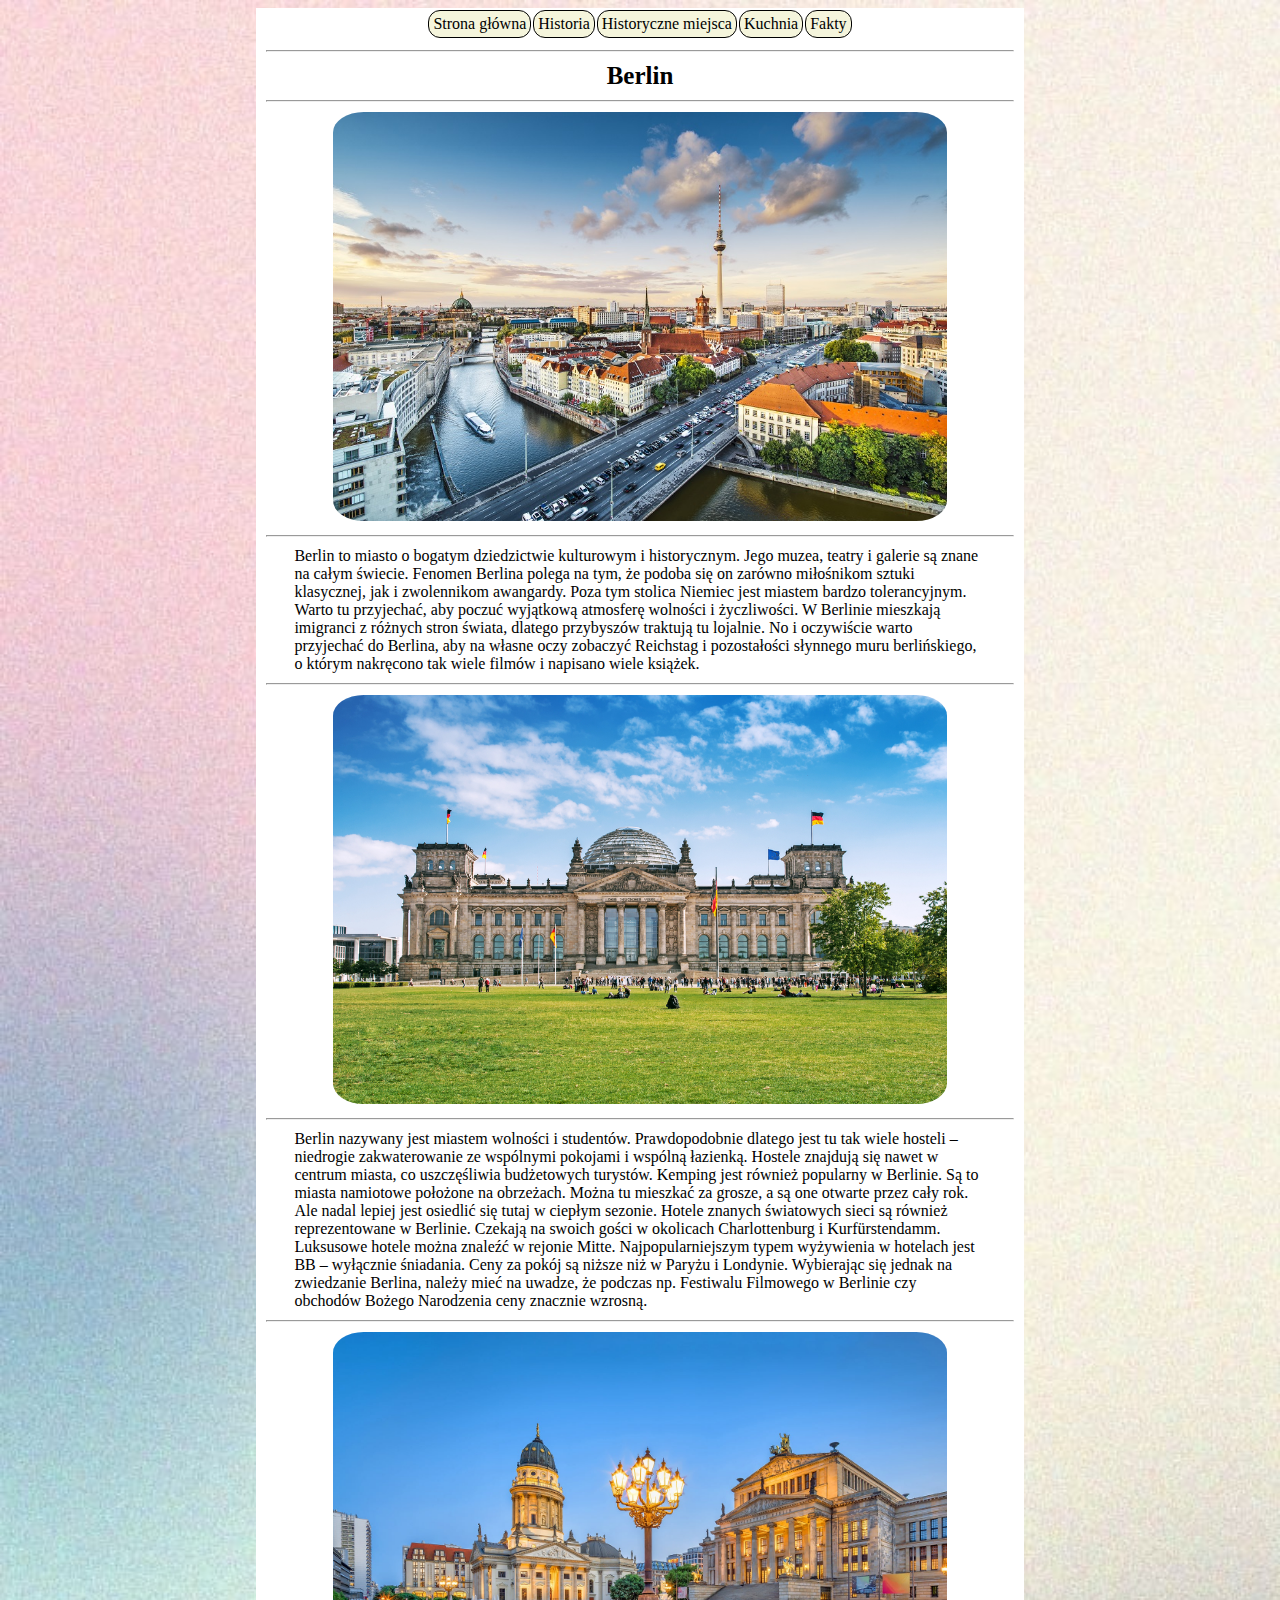
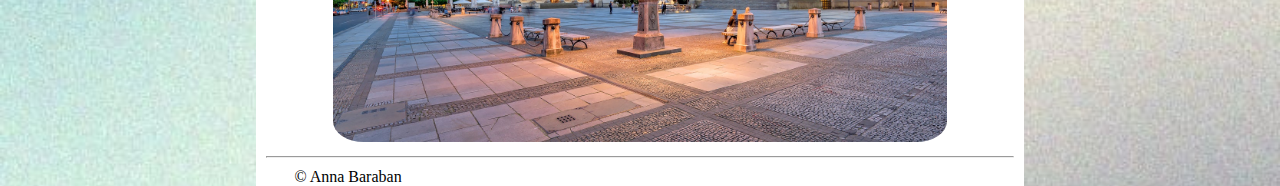
<file: index.html>
<!DOCTYPE html>
<html lang="pl">
<head>
  <meta charset="UTF-8">
  <meta name="viewport" content="width=device-width, initial-scale=1.0">
  <title>Berlin</title>
  <link rel="stylesheet" href="style.css" type="text/css"/>
</head>
<body>
  <div class="container">
    <table id="menu">
      <tr>
        <td><a href="index.html">Strona główna</a></td>
        <td><a href="historia.html">Historia</a></td>
        <td><a href="historycznemiejsca.html">Historyczne miejsca</a></td>
        <td><a href="kuchnia.html">Kuchnia</a></td>
        <td><a href="fakty.html">Fakty</a></td>
      </tr>
    </table>
    <hr>
    <h5>Berlin</h5>
    <hr>
    <img class="photo" src="IMG/berlin.jpeg">
    <hr>
    <p>Berlin to miasto o bogatym dziedzictwie kulturowym i historycznym. Jego muzea, teatry i galerie są znane na całym świecie. Fenomen Berlina polega na tym, że podoba się on zarówno miłośnikom sztuki klasycznej, jak i zwolennikom awangardy.
       Poza tym stolica Niemiec jest miastem bardzo tolerancyjnym. Warto tu przyjechać, aby poczuć wyjątkową atmosferę wolności i życzliwości. W Berlinie mieszkają imigranci z różnych stron świata, dlatego przybyszów traktują tu lojalnie.
       No i oczywiście warto przyjechać do Berlina, aby na własne oczy zobaczyć Reichstag i pozostałości słynnego muru berlińskiego, o którym nakręcono tak wiele filmów i napisano wiele książek.
    </p>
    <hr>
    <img class="photo" src="IMG/rejh.png">
    <hr>
    <p>Berlin nazywany jest miastem wolności i studentów. Prawdopodobnie dlatego jest tu tak wiele hosteli – niedrogie zakwaterowanie ze wspólnymi pokojami i wspólną łazienką. Hostele znajdują się nawet w centrum miasta, co uszczęśliwia budżetowych turystów. Kemping jest również popularny w Berlinie. Są to miasta namiotowe położone na obrzeżach. Można tu mieszkać za grosze, a są one otwarte przez cały rok. Ale nadal lepiej jest osiedlić się tutaj w ciepłym sezonie. Hotele znanych światowych sieci są również reprezentowane w Berlinie. Czekają na swoich gości w okolicach Charlottenburg i Kurfürstendamm. Luksusowe hotele można znaleźć w rejonie Mitte. Najpopularniejszym typem wyżywienia w hotelach jest BB – wyłącznie śniadania. Ceny za pokój są niższe niż w Paryżu i Londynie. Wybierając się jednak na zwiedzanie Berlina, należy mieć na uwadze, że podczas np. Festiwalu Filmowego w Berlinie czy obchodów Bożego Narodzenia ceny znacznie wzrosną.</p>
    <hr>
    <img class="photo" src="IMG/ulica.jpg">
    <hr>
    <p>&copy Anna Baraban</p>
   </div>
</body>
</html>
</file>
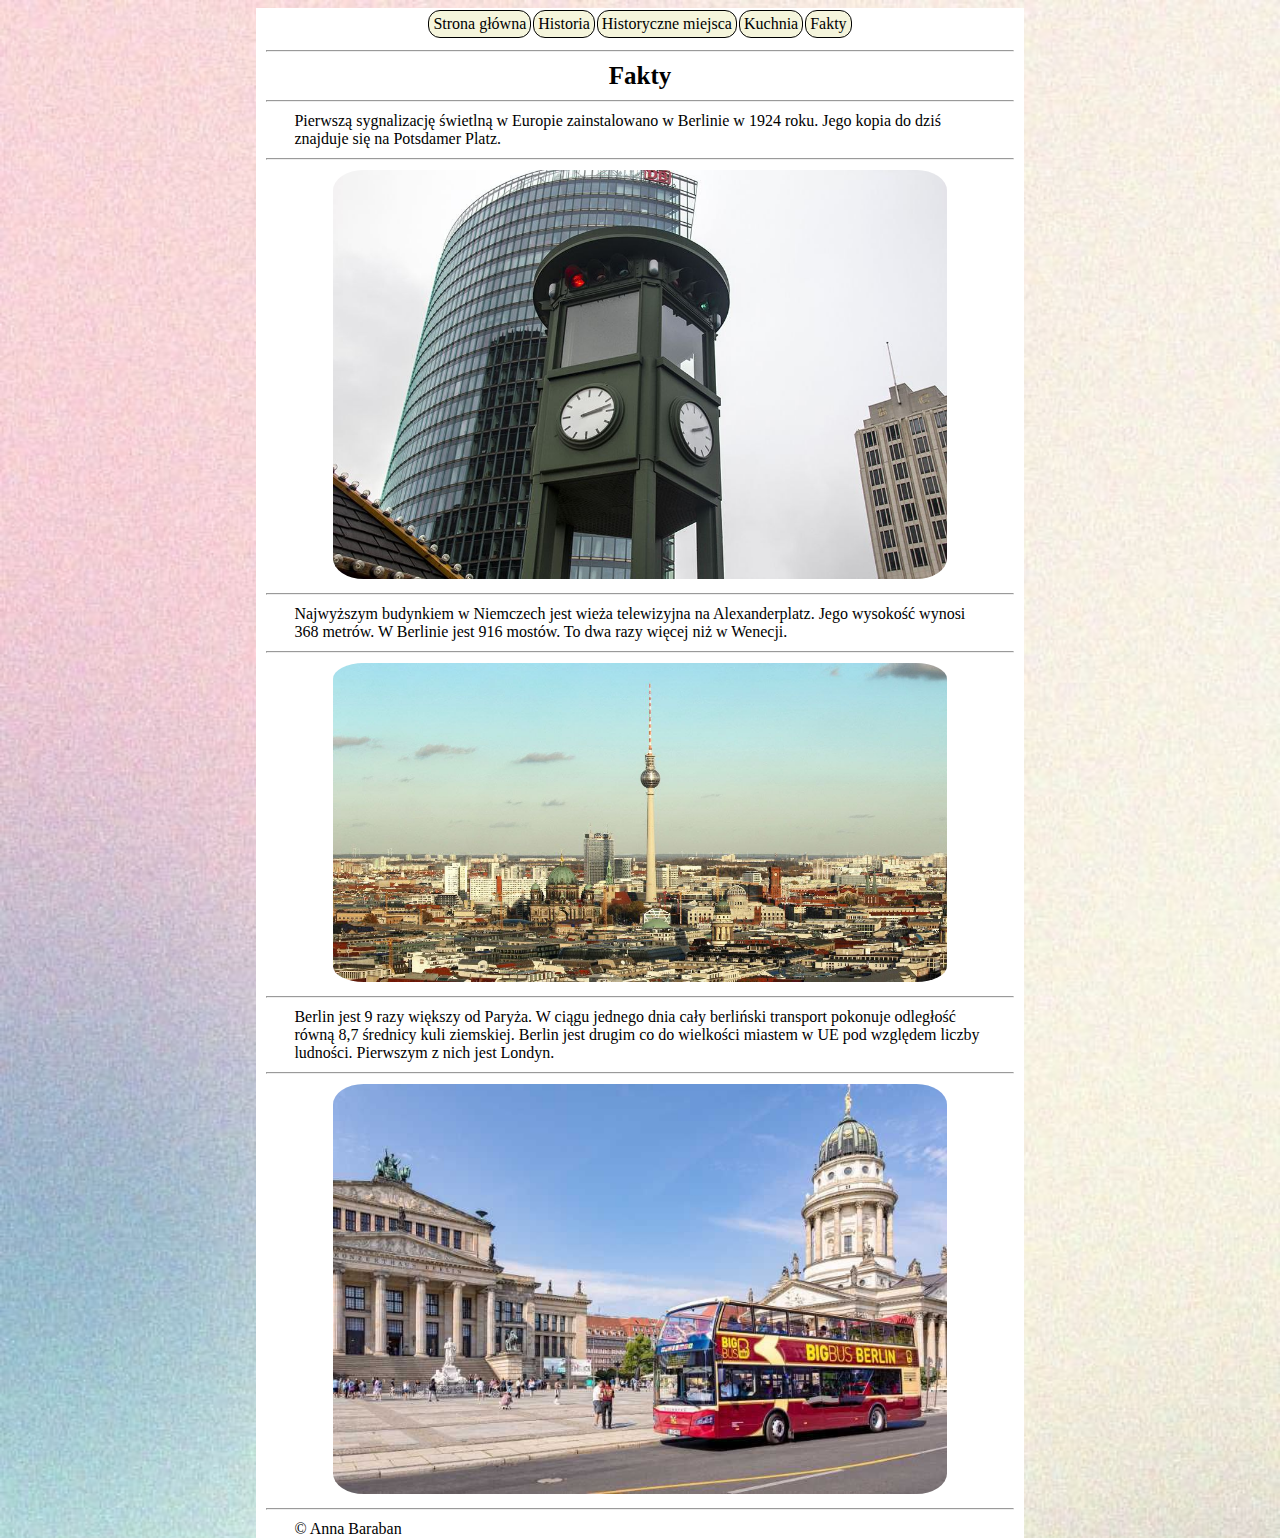
<file: fakty.html>
<!DOCTYPE html>
<html lang="pl">
<head>
  <meta charset="UTF-8">
  <meta name="viewport" content="width=device-width, initial-scale=1.0">
  <title>Berlin</title>
  <link rel="stylesheet" href="style.css" type="text/css"/>
</head>
<body>
  <div class="container">
    <table id="menu">
      <tr>
        <td><a href="index.html">Strona główna</a></td>
        <td><a href="historia.html">Historia</a></td>
        <td><a href="historycznemiejsca.html">Historyczne miejsca</a></td>
        <td><a href="kuchnia.html">Kuchnia</a></td>
        <td><a href="fakty.html">Fakty</a></td>
      </tr>
    </table>
    <hr>
    <h5>Fakty</h5>
    <hr>
    <p>Pierwszą sygnalizację świetlną w Europie zainstalowano w Berlinie w 1924 roku. Jego kopia do dziś znajduje się na Potsdamer Platz.</p>
    <hr>
    <img src="IMG/fakt0.jpg" class="photo">
    <hr>
    <p>Najwyższym budynkiem w Niemczech jest wieża telewizyjna na Alexanderplatz.  Jego wysokość wynosi 368 metrów.
      W Berlinie jest 916 mostów. To dwa razy więcej niż w Wenecji.</p>
    <hr>
    <img src="IMG/fakt1.jpg" class="photo">
    <hr>
    <p>Berlin jest 9 razy większy od Paryża.
      W ciągu jednego dnia cały berliński transport pokonuje odległość równą 8,7 średnicy kuli ziemskiej.
      Berlin jest drugim co do wielkości miastem w UE pod względem liczby ludności. Pierwszym z nich jest Londyn.</p>
    <hr>
    <img src="IMG/fakt2.jpg" class="photo">
    <hr>
    <p>&copy Anna Baraban</p>
  </div>
</body>
</html>
</file>
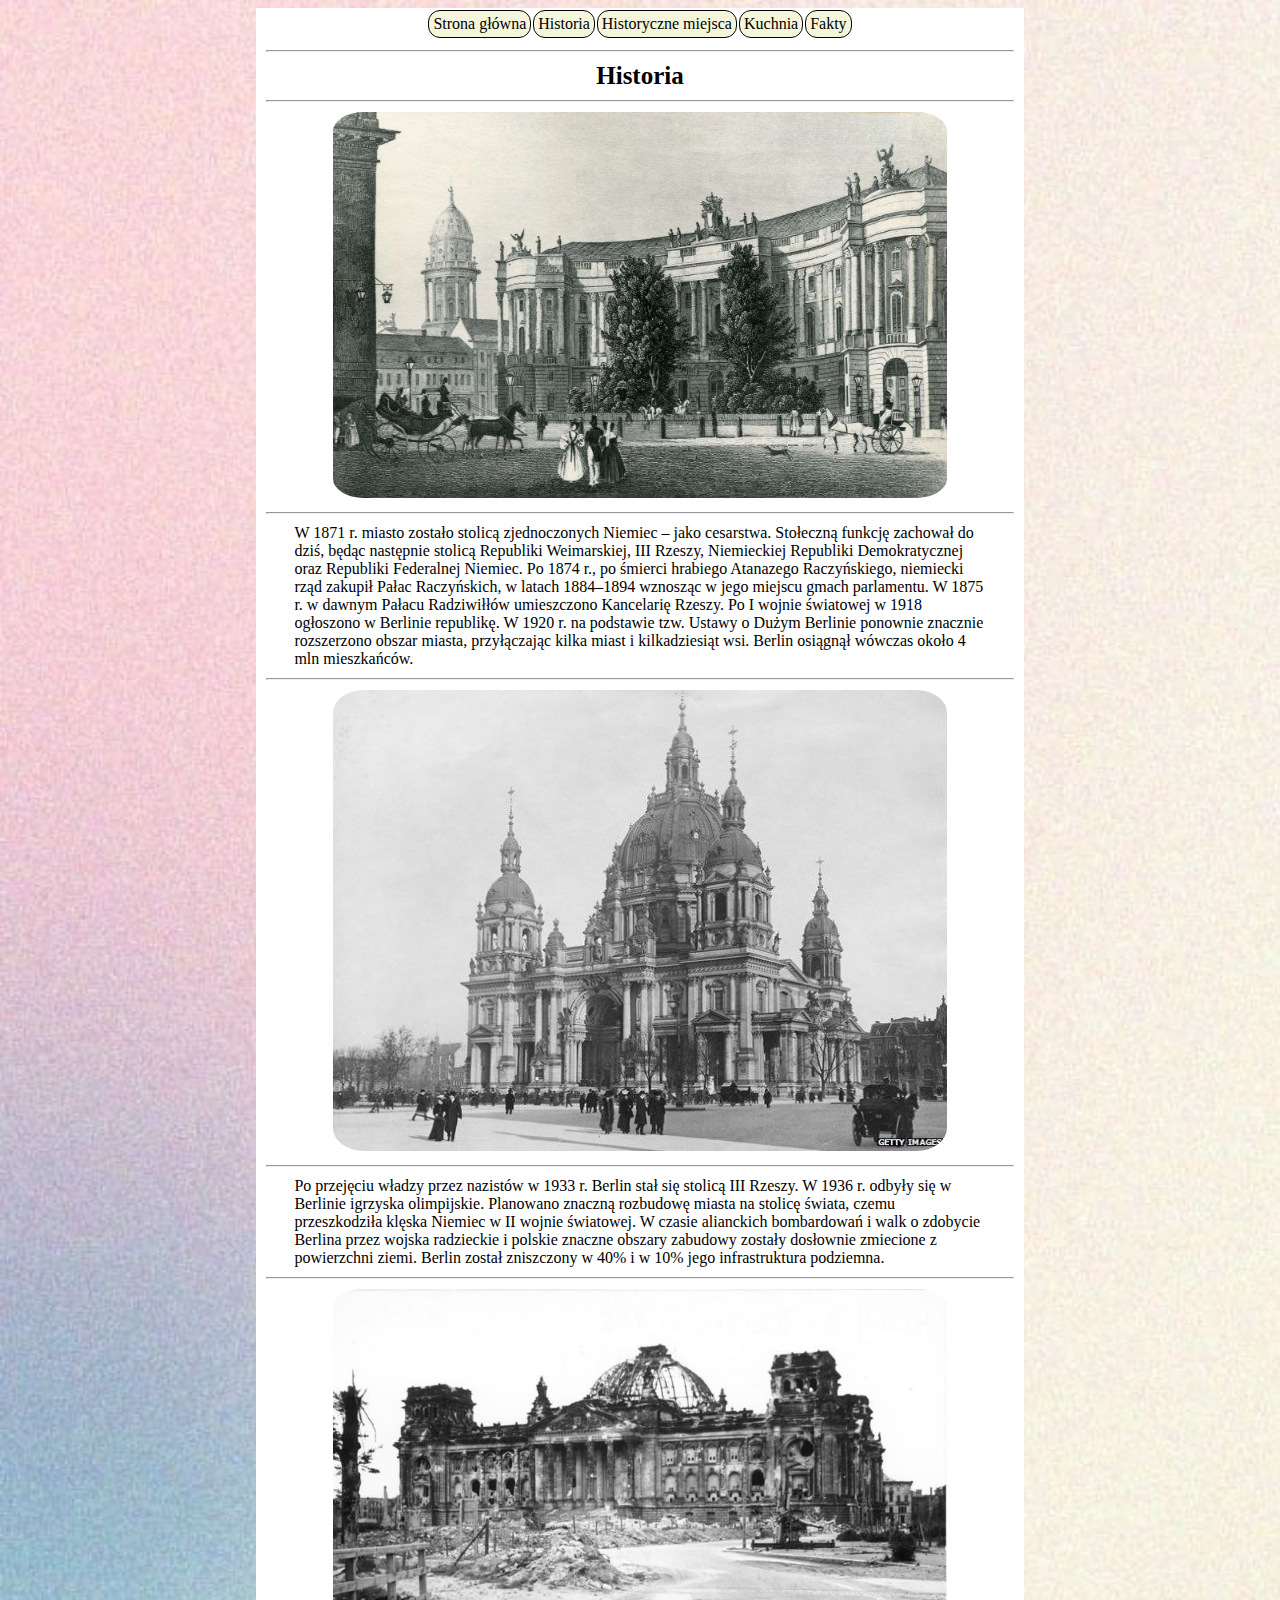
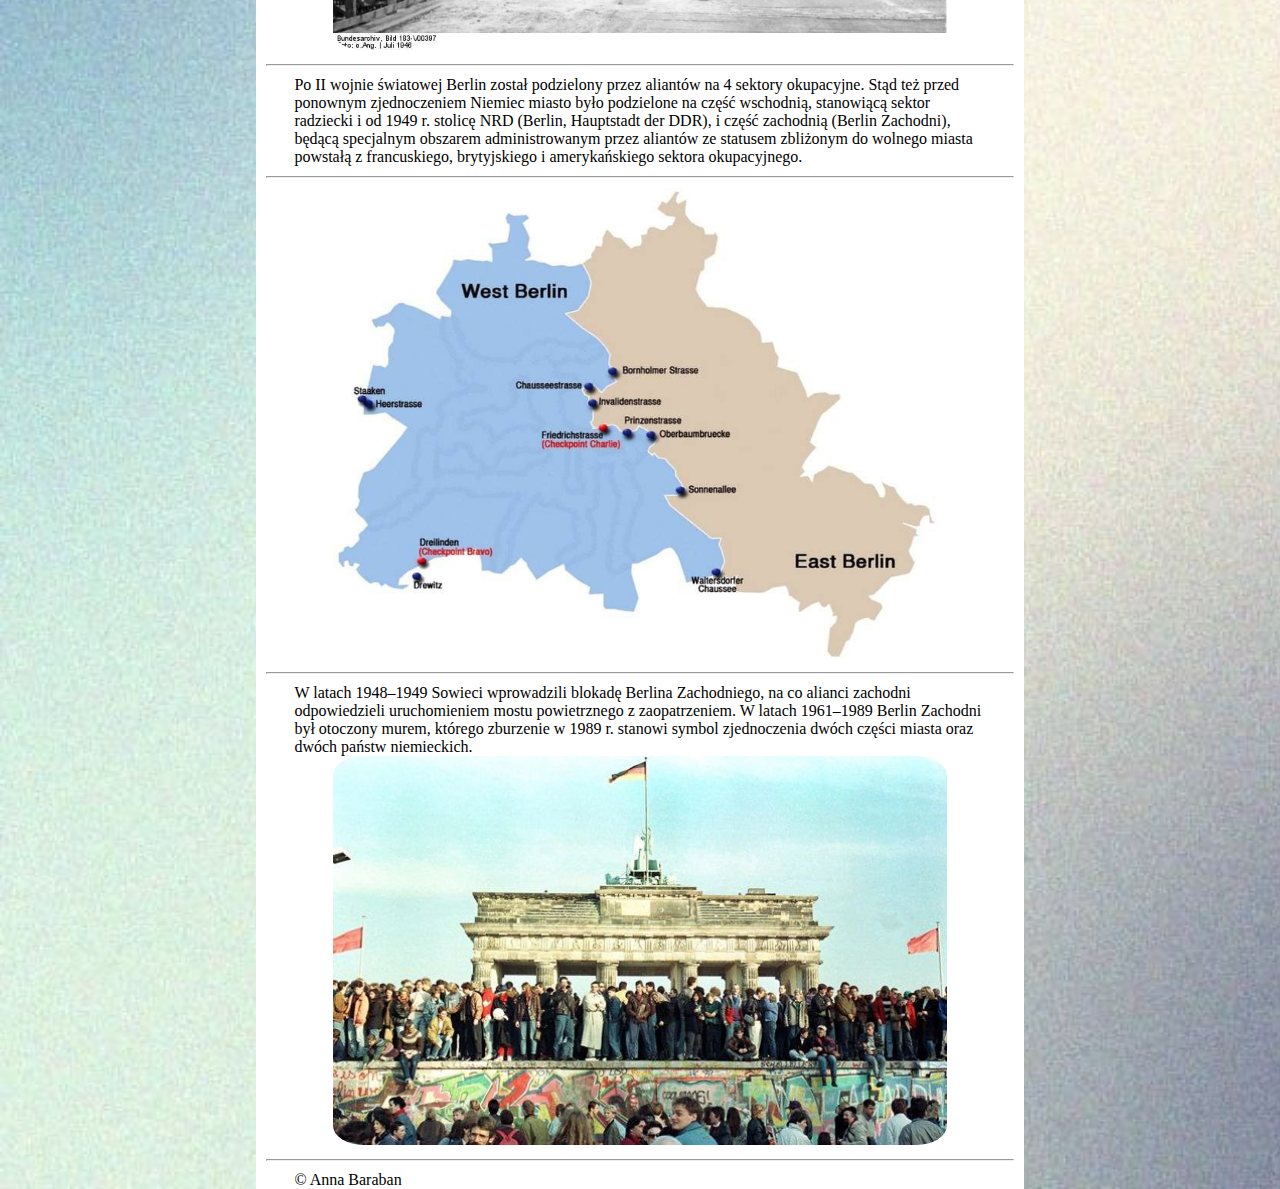
<file: historia.html>
<!DOCTYPE html>
<html lang="pl">
<head>
  <meta charset="UTF-8">
  <meta name="viewport" content="width=device-width, initial-scale=1.0">
  <title>Berlin</title>
  <link rel="stylesheet" href="style.css" type="text/css"/>
</head>
<body>
  <div class="container">
    <table id="menu">
      <tr>
        <td><a href="index.html">Strona główna</a></td>
        <td><a href="historia.html">Historia</a></td>
        <td><a href="historycznemiejsca.html">Historyczne miejsca</a></td>
        <td><a href="kuchnia.html">Kuchnia</a></td>
        <td><a href="fakty.html">Fakty</a></td>
      </tr>
    </table>
    <hr>
    <h5>Historia</h5>
    <hr>
    <img src="IMG/hist0.jpg" class="photo">
    <hr>
    <p>W 1871 r. miasto zostało stolicą zjednoczonych Niemiec – jako cesarstwa.
      Stołeczną funkcję zachował do dziś, będąc następnie stolicą Republiki Weimarskiej, III Rzeszy, Niemieckiej Republiki Demokratycznej oraz Republiki Federalnej Niemiec. Po 1874 r., po śmierci hrabiego Atanazego Raczyńskiego, niemiecki rząd zakupił Pałac Raczyńskich, w latach 1884–1894 wznosząc w jego miejscu gmach parlamentu. W 1875 r. w dawnym Pałacu Radziwiłłów umieszczono Kancelarię Rzeszy.
   Po I wojnie światowej w 1918 ogłoszono w Berlinie republikę. W 1920 r. na podstawie tzw. Ustawy o Dużym Berlinie ponownie znacznie rozszerzono obszar miasta, przyłączając kilka miast i kilkadziesiąt wsi. Berlin osiągnął wówczas około 4 mln mieszkańców.</p>
    <hr>
    <img src="IMG/hist1.jpg" class="photo">
    <hr>
    <p>Po przejęciu władzy przez nazistów w 1933 r. Berlin stał się stolicą III Rzeszy. W 1936 r. odbyły się w Berlinie igrzyska olimpijskie. Planowano znaczną rozbudowę miasta na stolicę świata, czemu przeszkodziła klęska Niemiec w II wojnie światowej. W czasie alianckich bombardowań i walk o zdobycie Berlina przez wojska radzieckie i polskie znaczne obszary zabudowy zostały dosłownie zmiecione z powierzchni ziemi. Berlin został zniszczony w 40% i w 10% jego infrastruktura podziemna.</p>
    <hr>
    <img src="IMG/hist2.jpg" class="photo">
    <hr>
    <p> Po II wojnie światowej Berlin został podzielony przez aliantów na 4 sektory okupacyjne. Stąd też przed ponownym zjednoczeniem Niemiec miasto było podzielone na część wschodnią, stanowiącą sektor radziecki i od 1949 r. stolicę NRD (Berlin, Hauptstadt der DDR), i część zachodnią (Berlin Zachodni), będącą specjalnym obszarem administrowanym przez aliantów ze statusem zbliżonym do wolnego miasta powstałą z francuskiego, brytyjskiego i amerykańskiego sektora okupacyjnego. </p>
    <hr>
    <img src="IMG/hist3.jpg" class="photo">
    <hr>
    <p>W latach 1948–1949 Sowieci wprowadzili blokadę Berlina Zachodniego, na co alianci zachodni odpowiedzieli uruchomieniem mostu powietrznego z zaopatrzeniem. W latach 1961–1989 Berlin Zachodni był otoczony murem, którego zburzenie w 1989 r. stanowi symbol zjednoczenia dwóch części miasta oraz dwóch państw niemieckich.</p>
    <img src="IMG/hist5.jpg" class="photo">
    <hr>
    <p>&copy Anna Baraban</p>
  </div>
</body>
</html>
</file>
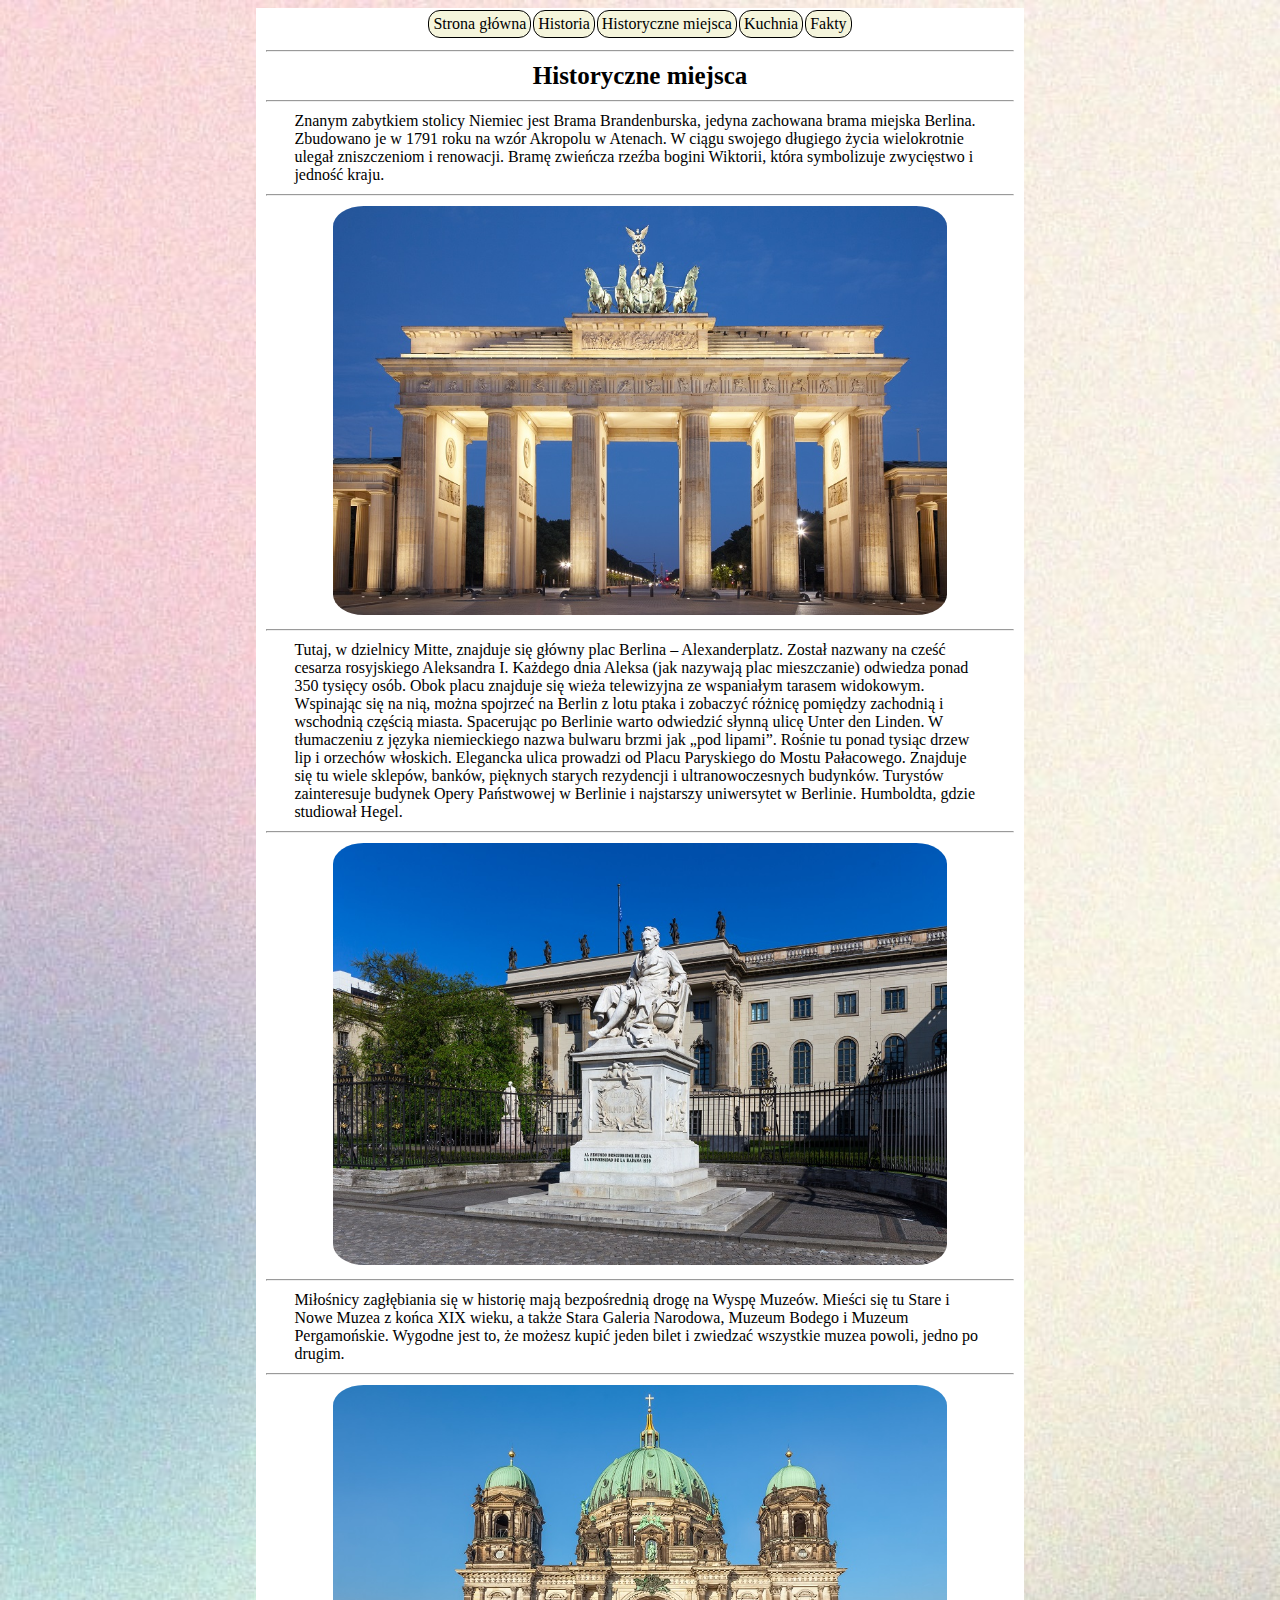
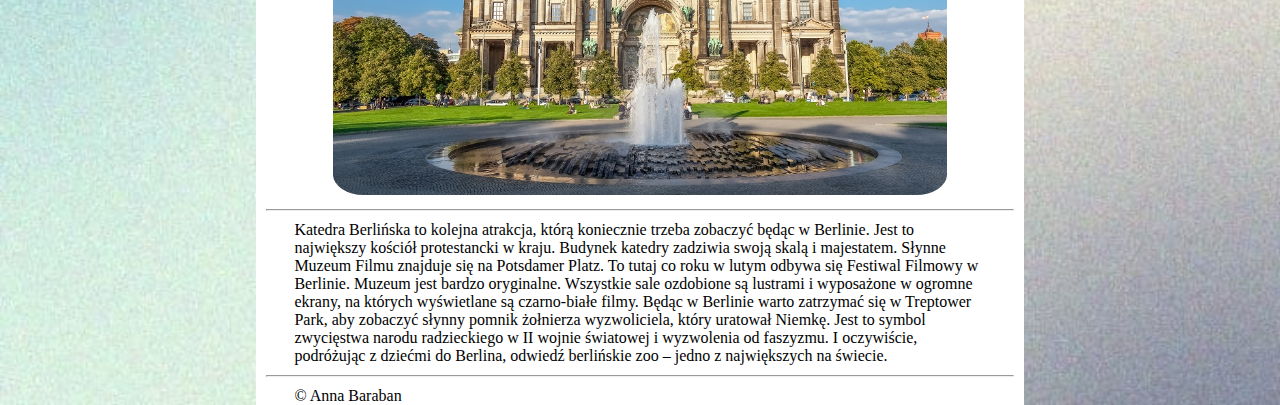
<file: historycznemiejsca.html>
<!DOCTYPE html>
<html lang="pl">
<head>
  <meta charset="UTF-8">
  <meta name="viewport" content="width=device-width, initial-scale=1.0">
  <title>Berlin</title>
  <link rel="stylesheet" href="style.css" type="text/css"/>
</head>
<body>
  <div class="container">
    <table id="menu">
      <tr>
        <td><a href="index.html">Strona główna</a></td>
        <td><a href="historia.html">Historia</a></td>
        <td><a href="historycznemiejsca.html">Historyczne miejsca</a></td>
        <td><a href="kuchnia.html">Kuchnia</a></td>
        <td><a href="fakty.html">Fakty</a></td>
      </tr>
    </table>
    <hr>
    <h5>Historyczne miejsca</h5>
    <hr>
    <p>
      Znanym zabytkiem stolicy Niemiec jest Brama Brandenburska, jedyna zachowana brama miejska Berlina. Zbudowano je w 1791 roku na wzór Akropolu w Atenach. W ciągu swojego długiego życia wielokrotnie ulegał zniszczeniom i renowacji. Bramę zwieńcza rzeźba bogini Wiktorii, która symbolizuje zwycięstwo i jedność kraju.
    </p>
    <hr>
    <img src="IMG/miej0.jpg" class="photo">
    <hr>
    <p>
      Tutaj, w dzielnicy Mitte, znajduje się główny plac Berlina – Alexanderplatz. Został nazwany na cześć cesarza rosyjskiego Aleksandra I. Każdego dnia Aleksa (jak nazywają plac mieszczanie) odwiedza ponad 350 tysięcy osób. Obok placu znajduje się wieża telewizyjna ze wspaniałym tarasem widokowym. Wspinając się na nią, można spojrzeć na Berlin z lotu ptaka i zobaczyć różnicę pomiędzy zachodnią i wschodnią częścią miasta. Spacerując po Berlinie warto odwiedzić słynną ulicę Unter den Linden. W tłumaczeniu z języka niemieckiego nazwa bulwaru brzmi jak „pod lipami”. Rośnie tu ponad tysiąc drzew lip i orzechów włoskich. Elegancka ulica prowadzi od Placu Paryskiego do Mostu Pałacowego. Znajduje się tu wiele sklepów, banków, pięknych starych rezydencji i ultranowoczesnych budynków. Turystów zainteresuje budynek Opery Państwowej w Berlinie i najstarszy uniwersytet w Berlinie. Humboldta, gdzie studiował Hegel.
    </p>
    <hr>
    <img src="IMG/miej1.jpg" class="photo">
    <hr>
    <p>
      Miłośnicy zagłębiania się w historię mają bezpośrednią drogę na Wyspę Muzeów. Mieści się tu Stare i Nowe Muzea z końca XIX wieku, a także Stara Galeria Narodowa, Muzeum Bodego i Muzeum Pergamońskie. Wygodne jest to, że możesz kupić jeden bilet i zwiedzać wszystkie muzea powoli, jedno po drugim.
    </p>
    <hr>
    <img src="IMG/miej2.jpg" class="photo">
    <hr>
    <p>
      Katedra Berlińska to kolejna atrakcja, którą koniecznie trzeba zobaczyć będąc w Berlinie. Jest to największy kościół protestancki w kraju. Budynek katedry zadziwia swoją skalą i majestatem.

Słynne Muzeum Filmu znajduje się na Potsdamer Platz. To tutaj co roku w lutym odbywa się Festiwal Filmowy w Berlinie. Muzeum jest bardzo oryginalne. Wszystkie sale ozdobione są lustrami i wyposażone w ogromne ekrany, na których wyświetlane są czarno-białe filmy. Będąc w Berlinie warto zatrzymać się w Treptower Park, aby zobaczyć słynny pomnik żołnierza wyzwoliciela, który uratował Niemkę. Jest to symbol zwycięstwa narodu radzieckiego w II wojnie światowej i wyzwolenia od faszyzmu. I oczywiście, podróżując z dziećmi do Berlina, odwiedź berlińskie zoo – jedno z największych na świecie.
    </p>
    <hr>
    <p>&copy Anna Baraban</p>
  </div>
</body>
</html>
</file>
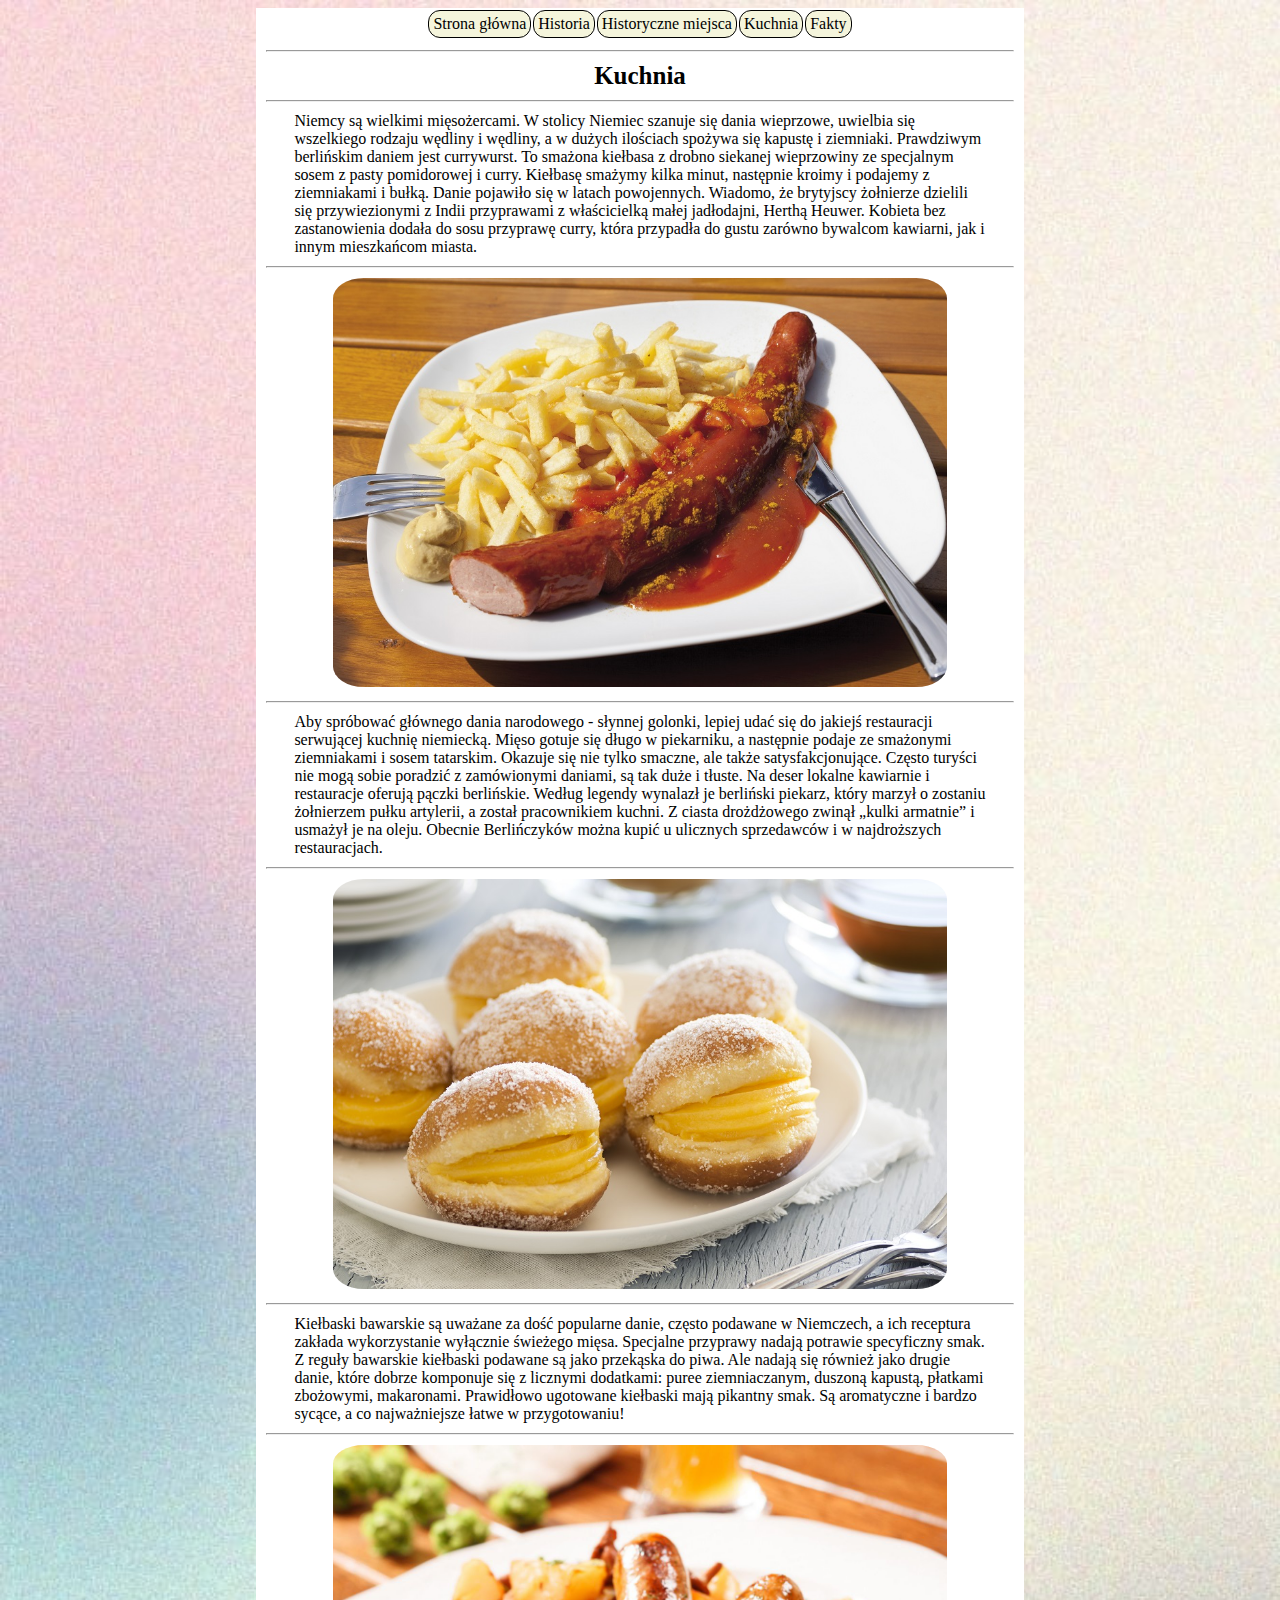
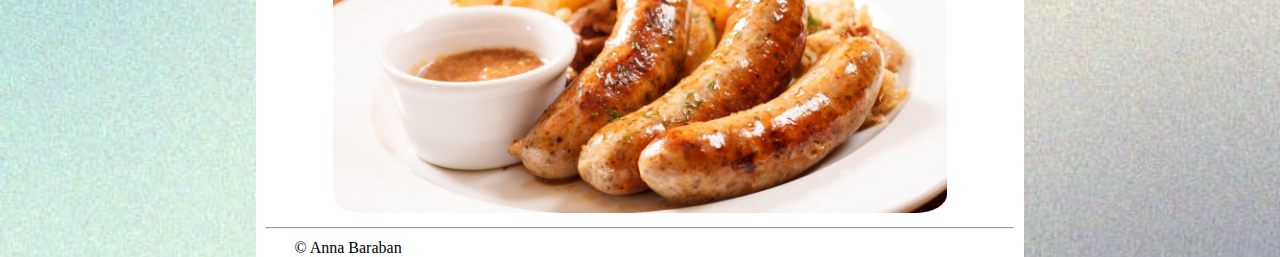
<file: kuchnia.html>
<!DOCTYPE html>
<html lang="pl">
<head>
  <meta charset="UTF-8">
  <meta name="viewport" content="width=device-width, initial-scale=1.0">
  <title>Berlin</title>
  <link rel="stylesheet" href="style.css" type="text/css"/>
</head>
<body>
  <div class="container">
    <table id="menu">
      <tr>
        <td><a href="index.html">Strona główna</a></td>
        <td><a href="historia.html">Historia</a></td>
        <td><a href="historycznemiejsca.html">Historyczne miejsca</a></td>
        <td><a href="kuchnia.html">Kuchnia</a></td>
        <td><a href="fakty.html">Fakty</a></td>
      </tr>
    </table>
    <hr>
    <h5>Kuchnia</h5>
    <hr>
    <p>Niemcy są wielkimi mięsożercami. W stolicy Niemiec szanuje się dania wieprzowe, uwielbia się wszelkiego rodzaju wędliny i wędliny, a w dużych ilościach spożywa się kapustę i ziemniaki. Prawdziwym berlińskim daniem jest currywurst. To smażona kiełbasa z drobno siekanej wieprzowiny ze specjalnym sosem z pasty pomidorowej i curry. Kiełbasę smażymy kilka minut, następnie kroimy i podajemy z ziemniakami i bułką. Danie pojawiło się w latach powojennych. Wiadomo, że brytyjscy żołnierze dzielili się przywiezionymi z Indii przyprawami z właścicielką małej jadłodajni, Herthą Heuwer. Kobieta bez zastanowienia dodała do sosu przyprawę curry, która przypadła do gustu zarówno bywalcom kawiarni, jak i innym mieszkańcom miasta.</p>
    <hr>
    <img src="IMG/kuch0.jpg" class="photo">
    <hr>
    <p>Aby spróbować głównego dania narodowego - słynnej golonki, lepiej udać się do jakiejś restauracji serwującej kuchnię niemiecką. Mięso gotuje się długo w piekarniku, a następnie podaje ze smażonymi ziemniakami i sosem tatarskim. Okazuje się nie tylko smaczne, ale także satysfakcjonujące. Często turyści nie mogą sobie poradzić z zamówionymi daniami, są tak duże i tłuste.

      Na deser lokalne kawiarnie i restauracje oferują pączki berlińskie. Według legendy wynalazł je berliński piekarz, który marzył o zostaniu żołnierzem pułku artylerii, a został pracownikiem kuchni. Z ciasta drożdżowego zwinął „kulki armatnie” i usmażył je na oleju. Obecnie Berlińczyków można kupić u ulicznych sprzedawców i w najdroższych restauracjach.</p>
    <hr>
    <img src="IMG/kuch1.jpg" class="photo">
    <hr>
    <p>Kiełbaski bawarskie są uważane za dość popularne danie, często podawane w Niemczech, a ich receptura zakłada wykorzystanie wyłącznie świeżego mięsa. Specjalne przyprawy nadają potrawie specyficzny smak. Z reguły bawarskie kiełbaski podawane są jako przekąska do piwa. Ale nadają się również jako drugie danie, które dobrze komponuje się z licznymi dodatkami: puree ziemniaczanym, duszoną kapustą, płatkami zbożowymi, makaronami. Prawidłowo ugotowane kiełbaski mają pikantny smak. Są aromatyczne i bardzo sycące, a co najważniejsze łatwe w przygotowaniu!</p>
    <hr>
    <img src="IMG/kuch2.jpg" class="photo">
    <hr>
    <p>&copy Anna Baraban</p>
  </div>
</body>
</html>
</file>
<file: style.css>
*{
  padding: 0;
  margin: 0;
  box-sizing: border-box;
}
body{
  background-color: azure;
}
#menu{
  margin:1% auto 1% auto;

}
#menu td{
  background-color: beige;
  padding: 4px;
  border: 1px solid;
  border-radius: 12px;
}
td{
  border: 1px;
}
a{
  text-decoration: none;
  color: black;
}
a:hover{
  text-decoration: underline;
}
@media only screen and (min-width: 800px) {
  body {
    background-image:url("IMG/bg.jpg");
    background-repeat: no-repeat;
    background-size: cover;
    padding-bottom: 0px;
  }
  .container{
    margin-top: 0px;
    background-color: white;
    width: 60%;
    margin-left: 20%;
  }
}
hr{
  background-color: black;
  margin: 10px;
  height: 2px;
}
h5{
  font-size: 25px;
  text-align: center;
}
.photo{
  width: 80%;
  height: auto;
  margin-left: 10%;
  border-radius: 05%;
}
p{
  width: 90%;
  margin-left: 5%;
}
</file>
